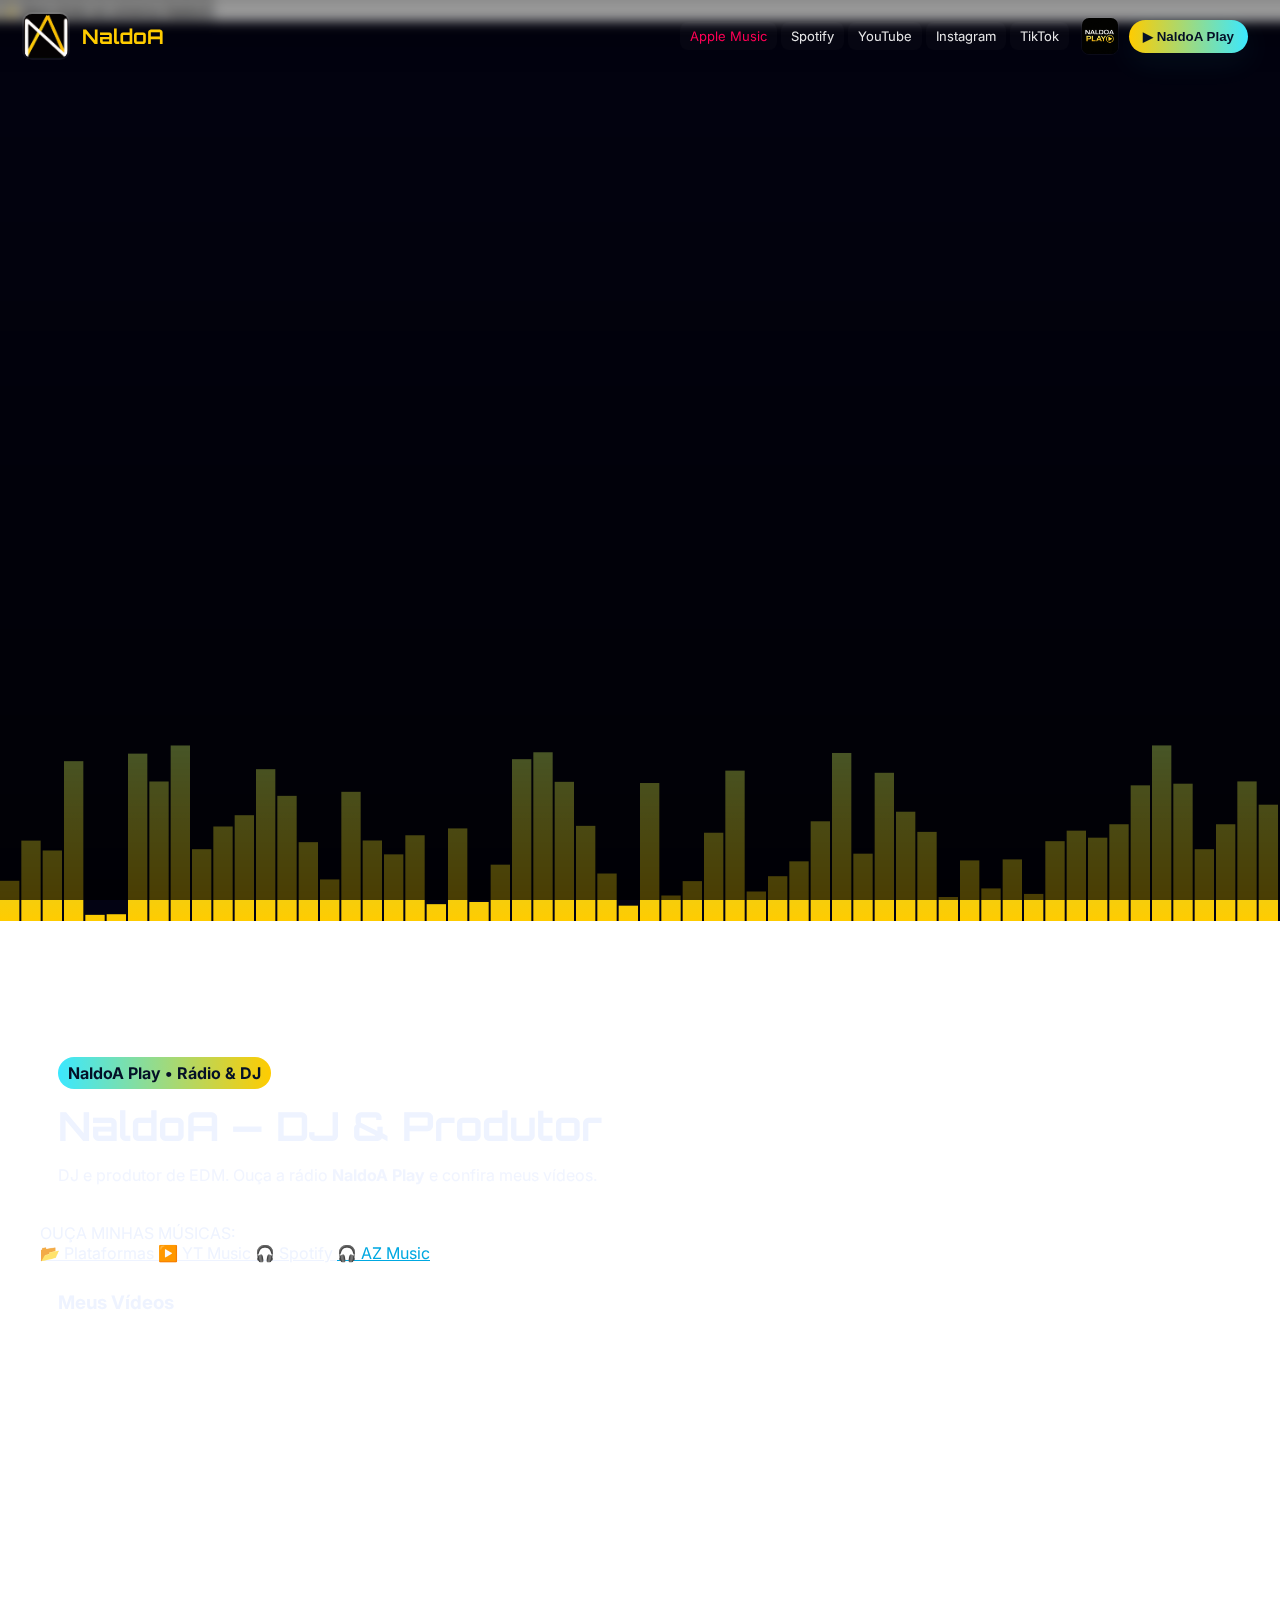
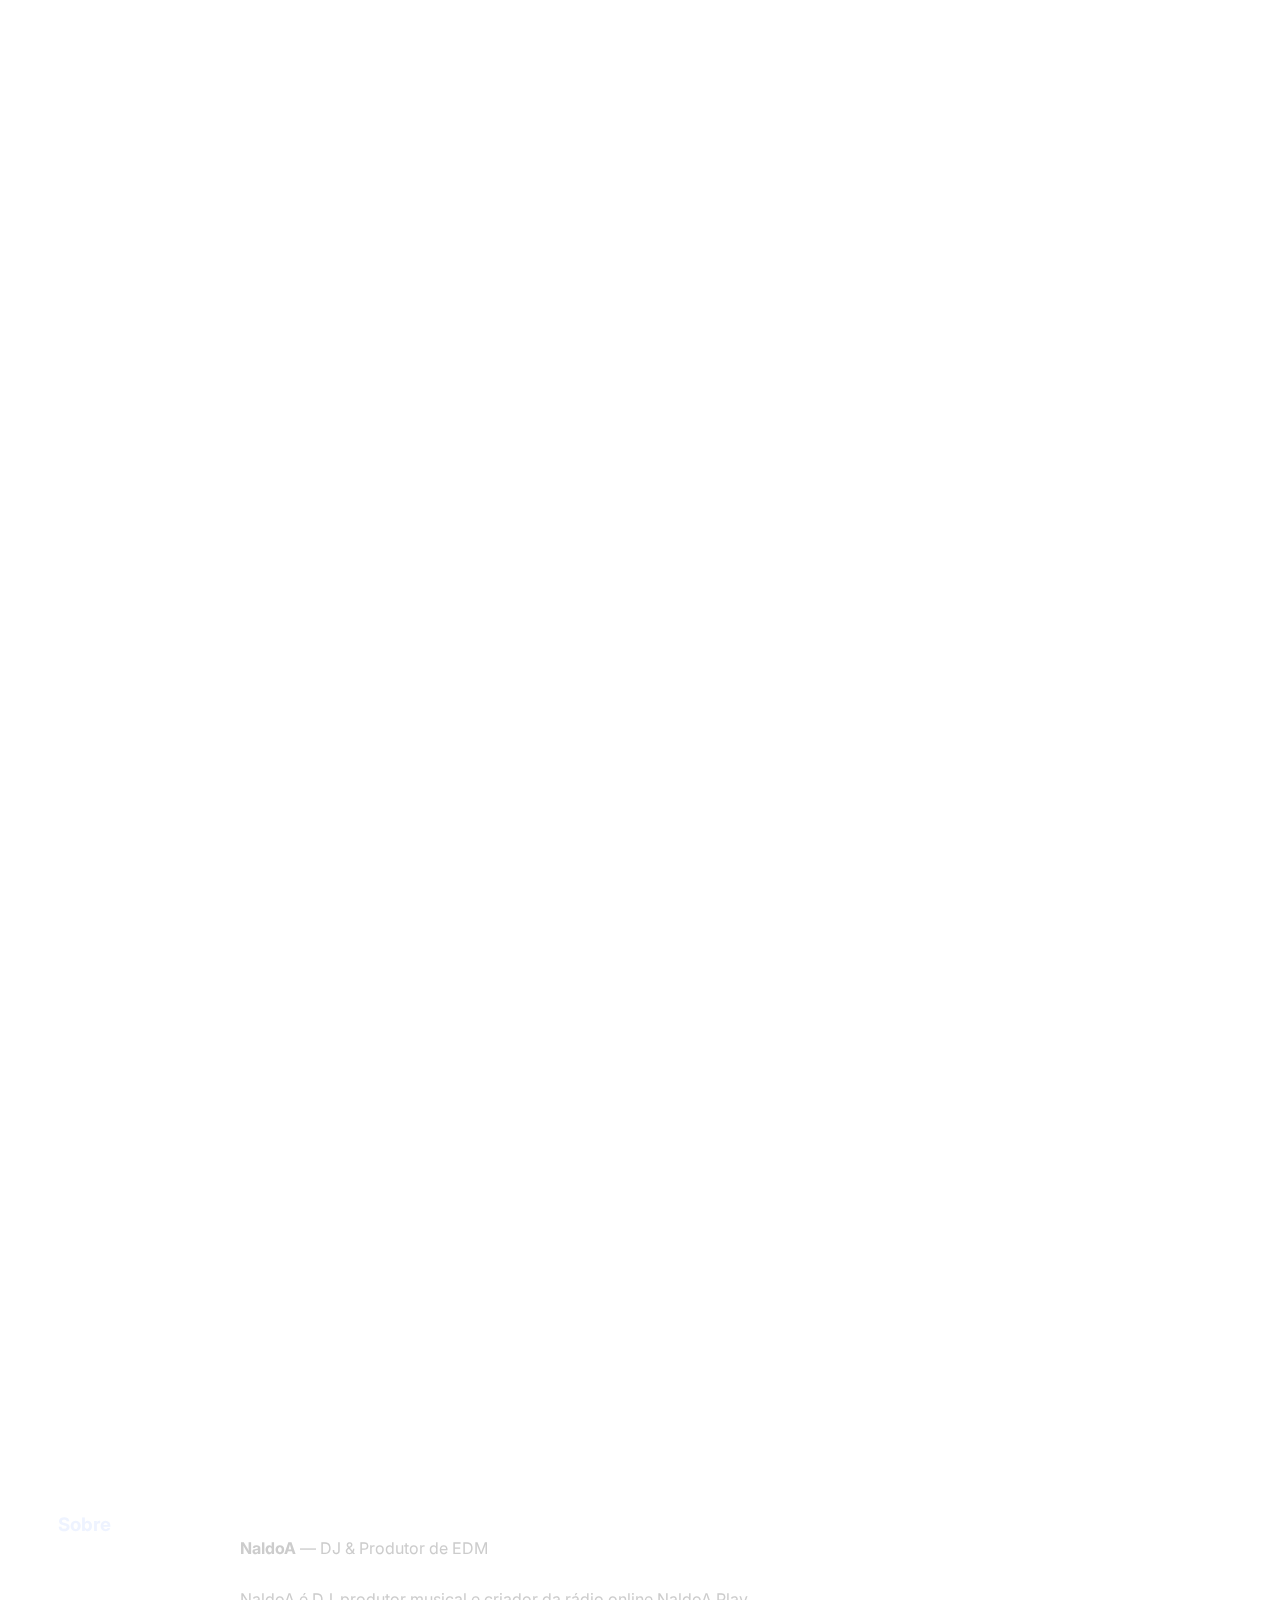
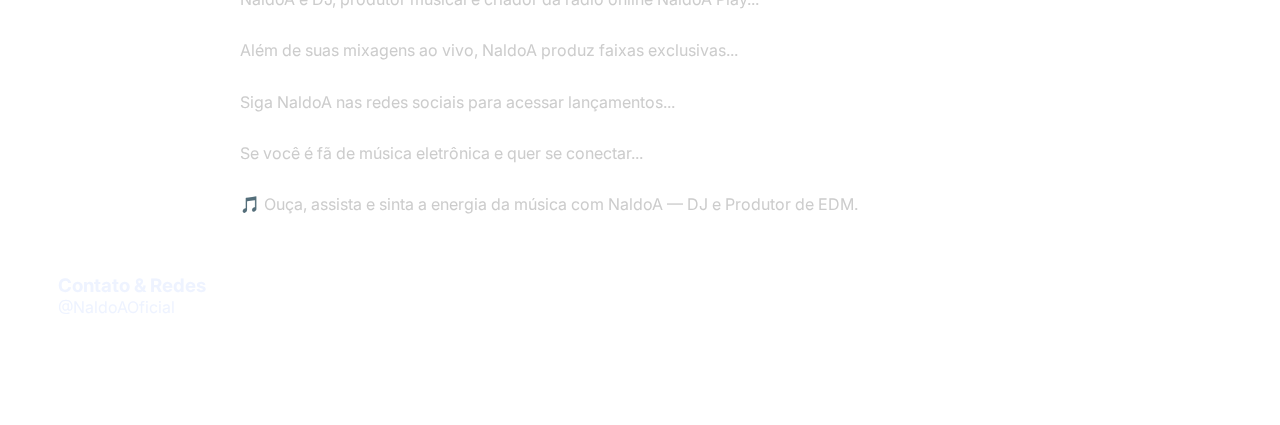
<file: index.html>
<!doctype html>
<html lang="pt-BR">
<head>
  <meta charset="utf-8" />
  
  <meta name="viewport" content="width=device-width, initial-scale=1" />
  
  <meta name="google-site-verification" content="PZFFJm_Wbf1_G96H6vLLwWTxFwV8BVkNG5f26izxQ_g" />
  
  <meta name="description" content="NaldoA é DJ e Produtor de música eletrônica (EDM/Trance). Ouça a rádio NaldoA Play, confira sets exclusivos e lançamentos oficiais no YouTube Music e Spotify.">
  
  <title>NaldoA — NaldoA Play</title>
  
  <link rel="stylesheet" href="css/style.css?v=10">
  
  <link href="https://fonts.googleapis.com/css2?family=Inter:wght@400;700&family=Orbitron:wght@700&display=swap" rel="stylesheet">

  <script type="application/ld+json">
  {
    "@context": "https://schema.org",
    "@type": "Person",
    "name": "NaldoA",
    "alternateName": ["DJ NaldoA", "NaldoA Oficial"],
    "url": "https://naldoaplay.github.io/naldoa/",
    "image": "https://naldoaplay.github.io/naldoa/images/logo-naldoa.png",
    "description": "NaldoA é um artista de música eletrônica, DJ e Desenvolvedor Web.",
    "jobTitle": ["DJ", "Desenvolvedor Web"],
    "sameAs": [
      "https://youtube.com/@djnaldoaoficial",
      "https://music.youtube.com/channel/UC6nqArmN0prmTHtPRjfninw",
      "https://www.instagram.com/naldoaoficial",
      "https://www.soundon.global/bio/naldoa"
    ],
    "worksFor": { "@type": "Organization", "name": "NaldoA Play" }
  }
  </script>
</head>

<body>

  <div id="welcome-overlay">
    <div class="welcome-content">
      <button id="enterBtn" class="glowing-btn">
        ✨ Bem-Vindo ao universo NaldoA!
      </button>
    </div>
  </div>

  <audio id="welcomeAudio" preload="auto">
      <source src="SejaBemVindoAudio/sejabemvindo.wav" type="audio/mpeg">
  </audio>

  <canvas id="bgCanvas"></canvas>
  <div class="overlay"></div>

  <header class="site-header" role="banner">
    
    <div class="brand">
      <img src="images/main-logo.png" alt="Logo NaldoA" class="brand-logo">
      <h1 class="brand-title">NaldoA</h1>
    </div>

    <div class="header-right">
      
      <nav class="socials" aria-label="Redes sociais">
        <a href="https://music.apple.com/br/artist/naldoa/1782398892" target="_blank" rel="noopener" style="color: #ff0055;">Apple Music</a>
        
        <a href="https://open.spotify.com/artist/05anJA6CE7Afkn0hYyVMRV?si=4tPIsmoWQwmhLKEm2Ibujg" target="_blank" rel="noopener">Spotify</a>
        
        <a href="https://youtube.com/@djnaldoaoficial?si=5VQQTtmtXtWmt6PD" target="_blank" rel="noopener">YouTube</a>
        <a href="https://www.instagram.com/naldoaoficial?igsh=d3FkMDM5a2xtaWE%3D&utm_source=qr" target="_blank" rel="noopener">Instagram</a>
        <a href="https://www.tiktok.com/@DjNaldoAoficial" target="_blank" rel="noopener">TikTok</a>
      </nav>

      <div class="radio-area">
        <div class="radio-mini"><img src="images/logo.jpg" alt="NaldoA Play"></div>
        <button id="radioBtn" class="radio-btn">▶ NaldoA Play</button>
        
        <div class="music-waves top-waves">
            <span></span><span></span><span></span><span></span><span></span>
        </div>
        
       <audio id="radioAudio" preload="auto" crossorigin="anonymous"></audio>
      </div>
    </div>
  </header>

  <main id="main">
    
    <section class="hero">
      <div class="hero-left">
        <div class="eyebrow">NaldoA Play • Rádio & DJ</div>
        <h2 class="hero-title">NaldoA — DJ & Produtor</h2>
        <p class="lead">DJ e produtor de EDM. Ouça a rádio <strong>NaldoA Play</strong> e confira meus vídeos.</p>
      </div>
    </section>

    <div class="streaming-bar">
        <p>OUÇA MINHAS MÚSICAS:</p>
        
        <div class="buttons-wrapper">
          <a href="https://www.soundon.global/bio/naldoa" target="_blank" class="btn-gold">
            📂 Plataformas
          </a>
          
          <a href="https://music.youtube.com/channel/UC6nqArmN0prmTHtPRjfninw?si=WpdFW6RGGQQ-E0jJ" target="_blank" class="btn-ytmusic">
            ▶️ YT Music
          </a>

          <a href="https://open.spotify.com/artist/05anJA6CE7Afkn0hYyVMRV?si=w30YFN3UTkmdGIhuxxuvtw" target="_blank" class="btn-spotify">
            🎧 Spotify
          </a>

          <a href="https://music.amazon.com/artists/B0DP59T244/naldoa?marketplaceId=ART4WZ8MWBX2Y&musicTerritory=BR&ref=dm_sh_RFnvZTLV5No7DdKWceJ5zvcEY" target="_blank" class="btn-amazonMusic" style="border-color: #00a8e1; color: #00a8e1;">
            🎧 AZ Music
          </a>
        </div>
    </div>

    <section id="videos" class="section">
      <h3>Meus Vídeos</h3>
      <div id="videoGrid">
        <div class="video-card"><iframe src="https://www.youtube.com/embed/YwQkLOX8m0E?si" loading="lazy" frameborder="0" allowfullscreen></iframe></div>
        <div class="video-card"><iframe src="https://www.youtube.com/embed/sQeY8CwXQ9w?s" loading="lazy" frameborder="0" allowfullscreen></iframe></div>
        <div class="video-card"><iframe src="https://www.youtube.com/embed/3RpVyPb96sU?si" loading="lazy" frameborder="0" allowfullscreen></iframe></div>
        <div class="video-card"><iframe src="https://www.youtube.com/embed/zKaXDl5Texk?si" loading="lazy" frameborder="0" allowfullscreen></iframe></div>
        <div class="video-card"><iframe src="https://www.youtube.com/embed/mcx2w71PANE?si" loading="lazy" frameborder="0" allowfullscreen></iframe></div>
        <div class="video-card"><iframe src="https://www.youtube.com/embed/aZHefqVqXpU" loading="lazy" frameborder="0" allowfullscreen></iframe></div>
        <div class="video-card"><iframe src="https://www.youtube.com/embed/AnYGQcgD1nY" loading="lazy" frameborder="0" allowfullscreen></iframe></div>
        <div class="video-card"><iframe src="https://www.youtube.com/embed/cSvC3vtNCkQ" loading="lazy" frameborder="0" allowfullscreen></iframe></div>
        <div class="video-card"><iframe src="https://www.youtube.com/embed/dGdda27vfRM" loading="lazy" frameborder="0" allowfullscreen></iframe></div>
        <div class="video-card"><iframe src="https://www.youtube.com/embed/dwYoOnT_7Pc" loading="lazy" frameborder="0" allowfullscreen></iframe></div>
        <div class="video-card"><iframe src="https://www.youtube.com/embed/AHsb5xThjyk" loading="lazy" frameborder="0" allowfullscreen></iframe></div>
        <div class="video-card"><iframe src="https://www.youtube.com/embed/-wFl2OcdDnk" loading="lazy" frameborder="0" allowfullscreen></iframe></div>
        <div class="video-card"><iframe src="https://www.youtube.com/embed/GdE1z8Mf0zA" loading="lazy" frameborder="0" allowfullscreen></iframe></div>
        <div class="video-card"><iframe src="https://www.youtube.com/embed/s-p1w9kAkFY" loading="lazy" frameborder="0" allowfullscreen></iframe></div>
        <div class="video-card"><iframe src="https://www.youtube.com/embed/8FylSyd2Q6o" loading="lazy" frameborder="0" allowfullscreen></iframe></div>
        <div class="video-card"><iframe src="https://www.youtube.com/embed/lcSXpMr0OUw" loading="lazy" frameborder="0" allowfullscreen></iframe></div>
        <div class="video-card"><iframe src="https://www.youtube.com/embed/N4KYGevK0nA" loading="lazy" frameborder="0" allowfullscreen></iframe></div>
        <div class="video-card"><iframe src="https://www.youtube.com/embed/UZfhORsxS98" loading="lazy" frameborder="0" allowfullscreen></iframe></div>
        <div class="video-card"><iframe src="https://www.youtube.com/embed/BM4uCU1pUAY" loading="lazy" frameborder="0" allowfullscreen></iframe></div>
        <div class="video-card"><iframe src="https://www.youtube.com/embed/QoFsUuUjusc" loading="lazy" frameborder="0" allowfullscreen></iframe></div>
      </div>
    </section>

    <section id="sobre" class="section">
      <h3>Sobre</h3>
      <div style="max-width: 800px; margin: 0 auto; line-height: 1.6; color: #ccc;">
          <p><strong>NaldoA</strong> — DJ & Produtor de EDM</p>
          <br>
          <p>NaldoA é DJ, produtor musical e criador da rádio online NaldoA Play...</p>
          <br>
          <p>Além de suas mixagens ao vivo, NaldoA produz faixas exclusivas...</p>
          <br>
          <p>Siga NaldoA nas redes sociais para acessar lançamentos...</p>
          <br>
          <p>Se você é fã de música eletrônica e quer se conectar...</p>
          <br>
          <p>🎵 Ouça, assista e sinta a energia da música com NaldoA — DJ e Produtor de EDM.</p>
      </div>
    </section>

    <section id="contato" class="section">
      <h3>Contato & Redes</h3>
      <p>@NaldoAOficial</p>
    </section>
  </main>

  <div id="videoModal" class="modal" aria-hidden="true">
    <div class="modal-box">
      <button class="modal-close">×</button>
      <iframe id="playerFrame" src="" allow="autoplay; encrypted-media" allowfullscreen></iframe>
    </div>
  </div>

  <footer class="site-footer">
    
    <div class="music-waves bottom-waves">
        <span></span><span></span><span></span><span></span><span></span><span></span><span></span>
    </div>

    <div class="footer-content">
        <p>© 2025 NaldoA — Todos os direitos reservados.</p>
    </div>
  </footer>

  <script src="js/script.js"></script>
</body>
</html>
</file>
<file: css/style.css>
/* style.css - versão corrigida
   - garante que a radio-logo fique pequena no header
   - header fixo com z-index alto para não ficar em cima do conteúdo
   - background interativo tem z-index menor
   - comentários para fácil edição
*/

:root{
  --bg:#0b0b2000;
  --accent1:#ffcc00;
  --accent2:#3be8ff;
  --glass: rgba(255,255,255,0.04);
  --max-width:1200px;
}

/* Reset rápido */
*{box-sizing:border-box;margin:0;padding:0}
html,body{height:100%;font-family:Inter,system-ui,Arial;background:var(--bg);color:#eef3ff}
a{color:inherit}

/* BACKGROUND: foto do estúdio (dentro da pasta images/) */
.hero-bg{
  position:fixed;
  inset:0;
  z-index:0; /* fica atrás de todo mundo */
  background-image:url('../images/main-background.jpg');
  background-size:cover;
  background-position:center;
  filter:brightness(0.32) saturate(1.05);
  transition:transform .18s linear;
}
.overlay{
  position:fixed;inset:0;z-index:1;pointer-events:none;
  background:linear-gradient(180deg, rgba(0,0,0,0.12), rgba(0,0,0,0.7));
}

/* HEADER (fixo, sempre no topo) */
.site-header{
  position:fixed;
  top:0;left:0;right:0;
  height:72px;
  z-index:20; /* bem acima do fundo */
  display:flex;
  align-items:center;
  justify-content:space-between;
  padding:10px 22px;
  background:linear-gradient(180deg, rgba(0,0,0,0.36), transparent);
  backdrop-filter: blur(6px);
}

/* BRAND (logo + texto) */
.brand{display:flex;align-items:center;gap:12px;cursor:pointer}
.brand-logo{
  width:48px; height:48px; object-fit:cover;
  border-radius:10px;
  border:2px solid rgba(255,255,255,0.06);
}
.brand-title{font-family:Orbitron,system-ui;font-size:20px;color:var(--accent1)}

/* HEADER RIGHT (redes + rádio) */
.header-right{display:flex;align-items:center;gap:12px}
.socials a{
  display:inline-block;padding:6px 10px;border-radius:8px;background:rgba(255,255,255,0.02);
  color:rgba(255,255,255,0.9);text-decoration:none;font-size:13px;
}
.socials a:hover{background:rgba(255,255,255,0.04)}

/* Importante: radio-mini reduzida e sem overflow */
.radio-area{display:flex;align-items:center;gap:10px}
.radio-mini{width:38px;height:38px;border-radius:8px;overflow:hidden;border:1px solid rgba(255,255,255,0.04);flex:0 0 38px}
.radio-mini img{width:100%;height:100%;object-fit:contain;display:block}

/* Botão grande de rádio (visível e moderno) */
.radio-btn{
  padding:9px 14px;border-radius:999px;border:0;background:linear-gradient(90deg,var(--accent1),var(--accent2));
  color:#041027;font-weight:800;cursor:pointer;box-shadow:0 10px 30px rgba(59,232,255,0.06);
}
.radio-btn[aria-pressed="true"]{filter:brightness(0.95)}

/* MAIN content (empurra conteúdo abaixo do header) */
main{position:relative;z-index:5;padding-top:96px;min-height:100vh;max-width:var(--max-width);margin:0 auto}

/* NAV */
.nav-bar{display:flex;justify-content:center;gap:14px;padding:18px}
.nav-btn{background:rgba(255,255,255,0.02);border:1px solid rgba(255,255,255,0.03);padding:8px 12px;border-radius:8px;color:inherit;cursor:pointer}
.nav-btn:hover{background:rgba(255,255,255,0.03)}

/* HERO */
.hero{display:flex;align-items:center;gap:28px;padding:36px 18px}
.hero-left{max-width:720px}
.eyebrow{display:inline-block;padding:6px 10px;border-radius:999px;background:linear-gradient(90deg,var(--accent2),var(--accent1));color:#041027;font-weight:700}
.hero-title{font-family:Orbitron;font-size:40px;margin:12px 0}
.lead{color:rgba(238,243,255,0.9);line-height:1.5}

/* BUTTONS */
.btn{padding:10px 14px;border-radius:10px;border:1px solid rgba(255,255,255,0.04);background:transparent;color:inherit;cursor:pointer}
.btn.primary{background:linear-gradient(90deg,var(--accent1),var(--accent2));color:#041027;border:0;font-weight:700}

/* SECTIONS */
.section{padding:28px 18px}
.row-cards{display:flex;gap:12px;overflow-x:auto;padding-bottom:8px;padding-left:6px}
.card{min-width:220px;height:132px;border-radius:8px;overflow:hidden;background:#0c0c0c;border:1px solid rgba(255,255,255,0.03);cursor:pointer}
.card img{width:100%;height:100%;object-fit:cover}

/* photo grid */
.photo-grid{display:grid;grid-template-columns:repeat(auto-fit,minmax(160px,1fr));gap:12px}

/* VÍDEOS - NOVO CSS */
#videoGrid{
  display:flex;
  flex-wrap:wrap;          /* permite múltiplas linhas */
  gap:20px;                 /* espaço entre vídeos */
  justify-content:center;   /* centraliza na tela */
  padding:10px 0;
}

.video-card{
  flex:1 1 300px;           /* largura mínima 300px, cresce se houver espaço */
  max-width:400px;           /* largura máxima */
}

.video-card iframe{
  width:100%;               /* ocupa todo o card */
  height:225px;             /* mantém proporção 16:9 */
  border:none;              /* remove bordas */
}

/* MODAL */
.modal{position:fixed;inset:0;display:flex;align-items:center;justify-content:center;background:rgba(0,0,0,0.85);z-index:40;opacity:0;pointer-events:none;transition:opacity .18s}
.modal.open{opacity:1;pointer-events:auto}
.modal-box{width:92%;max-width:980px;background:#000;border-radius:10px;overflow:hidden;position:relative}
.modal-box iframe{width:100%;height:560px;border:0;display:block}
.modal-close{position:absolute;right:8px;top:8px;background:rgba(255,255,255,0.04);border:0;color:#fff;padding:8px;border-radius:8px;cursor:pointer}

/* FOOTER */
.site-footer{text-align:center;padding:30px;color:rgba(255,255,255,0.6)}

/* RESPONSIVO */
@media (max-width:980px){
  .hero{flex-direction:column;text-align:center}
  .brand-title{font-size:18px}
  .brand-logo{width:44px;height:44px}
  .radio-mini{width:34px;height:34px}
  .modal-box iframe{height:360px}
}
@media (max-width:520px){
  .nav-bar{flex-wrap:wrap;padding:12px}
  .hero-title{font-size:26px}
  .card{min-width:160px;height:100px}
  .video-card{flex:1 1 100%;max-width:100%} /* vídeos responsivos mobile */
  .video-card iframe{height:200px}           /* ajusta altura no mobile */
}
</file>
